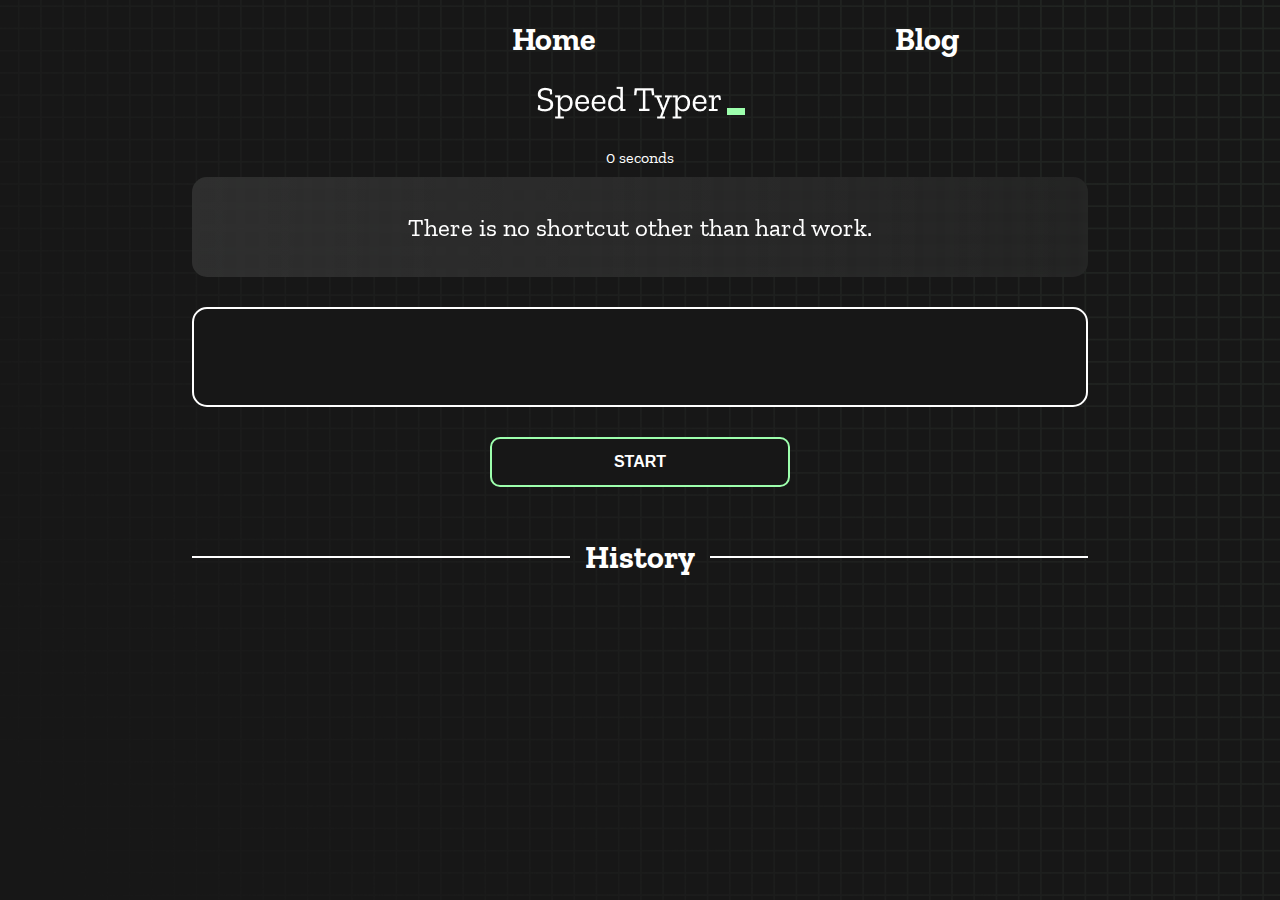
<file: index.html>
<!DOCTYPE html>
<html lang="en">
  <head>
    <meta charset="UTF-8" />
    <meta http-equiv="X-UA-Compatible" content="IE=edge" />
    <meta name="viewport" content="width=device-width, initial-scale=1.0" />
    <title>Speed Monster</title>
    <link rel="stylesheet" href="styles.css" />
    <link rel="preconnect" href="https://fonts.googleapis.com" />
    <link rel="preconnect" href="https://fonts.gstatic.com" crossorigin />
    <link
      href="https://fonts.googleapis.com/css2?family=Zilla+Slab:wght@300;400;500&display=swap"
      rel="stylesheet"
    />
  </head>
  <body>

   <header>
    <section>
      <div class="header">
       <h1 style="margin-right: 300px;"> <a  style="text-decoration: none; color: white;" href="index.html">Home</a> </h1>
       <h1 style="color: white;"><a target="_blank" style="text-decoration: none; color: white;" href="blog.html">Blog</a> </h1>
      </div>
     </section>
   </header>



    <h1 class="title"><img src="./logo.png" /></h1>
    <div id="show-time">0 seconds</div>

    <div class="box-container">
      <div id="question"></div>

      <div id="display" class="inactive"></div>

      <div class="buttons">
        <button id="starts">START</button>
      </div>

      <div class="divider-container">
        <div class="line"></div>
        <h1 class="title2">History</h1>
        <div class="line"></div>
      </div>
      <div id="histories"></div>
    </div>

    <div id="countdown"></div>
    <div id="modal-background" class="hidden"></div>
    <div id="result" class="hidden"></div>

    <script src="./history.js"></script>
    <script src="./script.js"></script>
  </body>
</html>
</file>
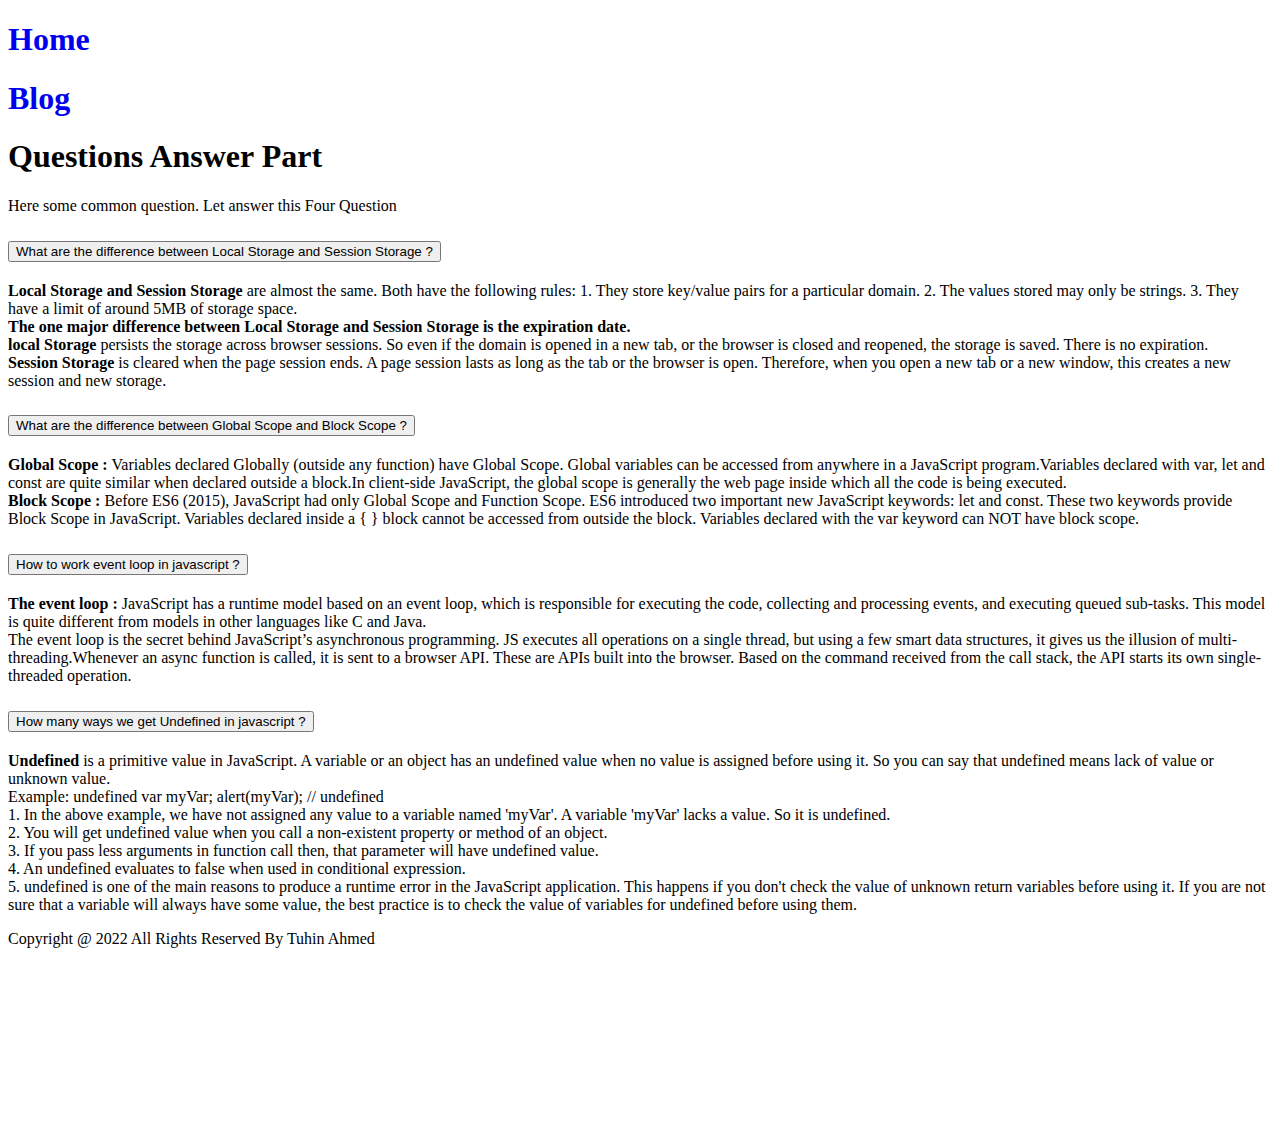
<file: blog.html>
<!DOCTYPE html>
<html lang="en">
<head>
    <meta charset="UTF-8">
    <meta http-equiv="X-UA-Compatible" content="IE=edge">
    <meta name="viewport" content="width=h1, initial-scale=1.0">
    <title> Speed Monster</title>

    <link href="https://cdn.jsdelivr.net/npm/bootstrap@5.0.2/dist/css/bootstrap.min.css" rel="stylesheet" integrity="sha384-EVSTQN3/azprG1Anm3QDgpJLIm9Nao0Yz1ztcQTwFspd3yD65VohhpuuCOmLASjC" crossorigin="anonymous">

    

</head>
<body>
    <header class="container  mt-5">
        <!-- menu bar -->

        <section>
            <div class="d-flex justify-content-between ">
             <h1 > <a target="_blank"  style="text-decoration: none; " href="index.html">Home</a> </h1>
             <h1><a  style="text-decoration: none; " href="blog.html">Blog</a> </h1>
            </div>
           </section>
    
    
    </header>

    <main class="mt-5">
        <section class="container mb-5" id="about">

            <div class="d-flex flex-column justify-content-center align-items-center h-100">
                <h1 class="text-center fw-bold text-wrap" style="max-width: 35rem;">
                    Questions Answer Part
                  </h1>
                
                  <p class="text-center text-wrap mb-5" style="max-width: 28rem;">Here some common question. Let answer this Four Question</p>
              </div>
          
              <div class="accordion" id="accordionExample">
                <div class="accordion-item mb-3">
                  <h2 class="accordion-header" id="headingOne">
                    <button class="accordion-button text-black fs-5 fw-bold" type="button" data-bs-toggle="collapse" data-bs-target="#collapseOne" aria-expanded="true" aria-controls="collapseOne">
                      What are the difference between Local Storage and Session Storage ?
                    </button>
                  </h2>
                  <div id="collapseOne" class="accordion-collapse collapse show" aria-labelledby="headingOne" data-bs-parent="#accordionExample">
                    <div class="accordion-body">
                        <strong>Local Storage and Session Storage</strong> are almost the same. Both have the following rules:
                        1. They store key/value pairs for a particular domain.
                        2. The values stored may only be strings.
                        3. They have a limit of around 5MB of storage space.<br>

                        <strong>The one major difference between Local Storage and Session Storage is the expiration date.</strong> <br>

<strong>local Storage</strong> persists the storage across browser sessions. So even if the domain is opened in a new tab, or the browser is closed and reopened, the storage is saved. There is no expiration. <br>

<strong>Session Storage</strong> is cleared when the page session ends. A page session lasts as long as the tab or the browser is open. Therefore, when you open a new tab or a new window, this creates a new session and new storage.

                                               
                    </div>
                  </div>
                </div>
                <div class="accordion-item mb-3 border border-1">
                  <h2 class="accordion-header" id="headingTwo">
                    <button class="accordion-button collapsed text-black fs-5 fw-bold" type="button" data-bs-toggle="collapse" data-bs-target="#collapseTwo" aria-expanded="false" aria-controls="collapseTwo">
                        What are the difference between Global Scope and Block Scope ?
                    </button>
                  </h2>
                  <div id="collapseTwo" class="accordion-collapse collapse" aria-labelledby="headingTwo" data-bs-parent="#accordionExample">
                    <div class="accordion-body">
                        
<strong>Global Scope : </strong> Variables declared Globally (outside any function) have Global Scope.
Global variables can be accessed from anywhere in a JavaScript program.Variables declared with var, let and const are quite similar when declared outside a block.In client-side JavaScript, the global scope is generally the web page inside which all the code is being executed. <br>

<strong>Block Scope : 
</strong>Before ES6 (2015), JavaScript had only Global Scope and Function Scope. ES6 introduced two important new JavaScript keywords: let and const. These two keywords provide Block Scope in JavaScript. Variables declared inside a { } block cannot be accessed from outside the block. Variables declared with the var keyword can NOT have block scope.




                      
                    </div>
                  </div>
                </div>
                <div class="accordion-item mb-3 border border-1">
                  <h2 class="accordion-header" id="headingThree">
                    <button class="accordion-button collapsed text-black fs-5 fw-bold" type="button" data-bs-toggle="collapse" data-bs-target="#collapseThree" aria-expanded="false" aria-controls="collapseThree">
                        How to work event loop in javascript ?
                    </button>
                  </h2>
                  <div id="collapseThree" class="accordion-collapse collapse" aria-labelledby="headingThree" data-bs-parent="#accordionExample">
                    <div class="accordion-body">
                       <strong>The event loop : </strong> JavaScript has a runtime model based on an event loop, which is responsible for executing the code, collecting and processing events, and executing queued sub-tasks. This model is quite different from models in other languages like C and Java. <br>
                       The event loop is the secret behind JavaScript’s asynchronous programming. JS executes all operations on a single thread, but using a few smart data structures, it gives us the illusion of multi-threading.Whenever an async function is called, it is sent to a browser API. These are APIs built into the browser. Based on the command received from the call stack, the API starts its own single-threaded operation.


                    </div>
                  </div>
                </div>
                <div class="accordion-item mb-5 border border-1">
                  <h2 class="accordion-header" id="headingfour">
                    <button class="accordion-button collapsed text-black fs-5 fw-bold" type="button" data-bs-toggle="collapse" data-bs-target="#collapsefour" aria-expanded="false" aria-controls="collapsefour">
                        How many ways we get Undefined in javascript ? 
                    </button>
                  </h2>
                  <div id="collapsefour" class="accordion-collapse collapse" aria-labelledby="headingfour" data-bs-parent="#accordionExample">
                    <div class="accordion-body">
                       <strong> Undefined </strong> is a primitive value in JavaScript. A variable or an object has an undefined value when no value is assigned before using it. So you can say that undefined means lack of value or unknown value.
                       <br>Example: undefined
                       var myVar;
                       alert(myVar); // undefined <br> 1. In the above example, we have not assigned any value to a variable named 'myVar'. A variable 'myVar' lacks a value. So it is undefined. <br> 2. You will get undefined value when you call a non-existent property or method of an object. 
                       <br> 3. If you pass less arguments in function call then, that parameter will have undefined value. <br> 4. An undefined evaluates to false when used in conditional expression. <br> 5. undefined is one of the main reasons to produce a runtime error in the JavaScript application. This happens if you don't check the value of unknown return variables before using it. If you are not sure that a variable will always have some value, the best practice is to check the value of variables for undefined before using them.



                    </div>
                  </div>
                </div>
              </div>
          
          
          </section>
        
    </main>
    <footer class="border-top  text-center " style="height: 23vh; "> 

        <p class="mt-5 fw-bold ">Copyright @ 2022 All Rights Reserved By Tuhin Ahmed</p>
            </footer>

    <script src="https://cdn.jsdelivr.net/npm/bootstrap@5.2.0/dist/js/bootstrap.bundle.min.js" integrity="sha384-A3rJD856KowSb7dwlZdYEkO39Gagi7vIsF0jrRAoQmDKKtQBHUuLZ9AsSv4jD4Xa" crossorigin="anonymous"></script>
   
</body>
</html>
</file>
<file: styles.css>
* {
  padding: 0;
  margin: 0;
  box-sizing: border-box;
}

body {
  background-image: url("./bg.png");
  background-size: cover;
  background-position: left top;
  font-family: "Zilla Slab", serif;
}

.box-container {
  width: 70%;
  margin: 0 auto;
}

#question {
  height: 100px;
  display: flex;
  align-items: center;
  justify-content: center;
  color: white;
  font-size: 25px;
  border-radius: 15px;
  background: rgb(255, 255, 255);
  background: linear-gradient(
    92.49deg,
    rgba(255, 255, 255, 0.1) 0.18%,
    rgba(255, 255, 255, 0.05) 99.85%
  );
  backdrop-filter: blur(5px);
  margin-bottom: 30px;
}

#display {
  height: 100px;
  display: flex;
  flex-wrap: wrap;
  align-items: center;
  padding-left: 5rem;
  color: white;
  font-size: 32px;
  background-color: #171717;
  border: 2px solid #9dffad;
  border-radius: 15px;
}

#countdown {
  position: fixed;
  height: 100vh;
  width: 100vw;
  background-color: rgba(0, 0, 0, 0.8);
  top: 0;
  left: 0;
  display: flex;
  align-items: center;
  justify-content: center;
  font-size: 3rem;
  color: white;
  display: none;
}
#result {
  position: fixed;
  top: 42%; 
  left: 50%;
  transform: translate(-50%, -50%);
  height: 250px;
  width: 400px;
  background-color: #171717;
  border-radius: 15px;
  border: 2px solid #9dffad;
  color: white;
  text-align: center;
  padding: 2rem;
}
#show-time{
  text-align: center;
  color: white;
  margin: 10px 0;
}

.green {
  color: #9dffad;
}
.red {
  color: #eb6565;
}
.bold {
  font-weight: 700;
}
.inactive {
  border: 2px solid white !important;
}
.hidden {
  display: none;
}
.title {
  text-align: center;
  color: white;
  margin: 20px 0;
}

.divider-container {
  height: 80px;
  display: flex;
  justify-content: center;
  align-items: center;
  gap: 15px;
  margin: 0 auto;
}

.line {
  height: 2px;
  background: white;
  width: 100%;
}

.title2 {
  color: white;
  display: block;
}

.buttons {
  display: flex;
  justify-content: center;
  margin: 30px 0;
}
button {
  padding: 10px 20px;
  border: none;
  font-size: 16px;
  font-weight: bold;
  width: 300px;
  height: 50px;
  color: white;
  background-color: #171717;
  border-radius: 10px;
  border: 2px solid #9dffad;
  cursor: pointer;
}

#histories {
  display: grid;
  grid-template-columns: 1fr 1fr 1fr;
  gap: 20px;
  flex-wrap: wrap;
  justify-content: space-around;
}

.card {
  width: 100%;
  height: 100%;
  padding: 50px;
  display: grid;
  justify-content: space-between;
  align-items: center;
  padding: 20px 30px;
  color: white;
  border-radius: 15px;
  background: rgb(255, 255, 255);
  background: linear-gradient(
    92.49deg,
    rgba(255, 255, 255, 0.1) 0.18%,
    rgba(255, 255, 255, 0.05) 99.85%
  );
  backdrop-filter: blur(5px);
  margin-bottom: 30px;
}

#modal-background {

  
  background: rgb(255, 255, 255);
  background: linear-gradient(
    92.49deg,
    rgba(255, 255, 255, 0.1) 0.18%,
    rgba(255, 255, 255, 0.05) 99.85%
  );
  backdrop-filter: blur(5px);
  height: 100vh;
  width: 100%;
  position: fixed;
  top: 0;
}


.header{

  display: flex;
  margin-top: 20px;
  margin-left: 40%;
  margin-right: 50%;

}

/* Mobile Responsive */

@media only screen and (max-width: 700px) {
  .box-container {
    padding: 0 20px;
    width: 100%;
  }
  .card {
    width: 100%;
    height: 100%;
    padding: 50px;
    display: grid;
    justify-content: space-between;
    align-items: center;
    padding: 20px 30px;
    color: white;
    border-radius: 15px;
    background: rgb(255, 255, 255);
    background: linear-gradient(
      92.49deg,
      rgba(255, 255, 255, 0.1) 0.18%,
      rgba(255, 255, 255, 0.05) 99.85%
    );
    backdrop-filter: blur(5px);
    margin-bottom: 30px;
  }

  #histories {
    display: grid;
    grid-template-columns: 1fr;
    gap: 20px;
    flex-wrap: wrap;
    justify-content: space-around;
  }

  .header{

    display: grid;
    margin-top: 20px;
    margin-left: 40%;
    margin-right: 50%;
  
  }
}
</file>
